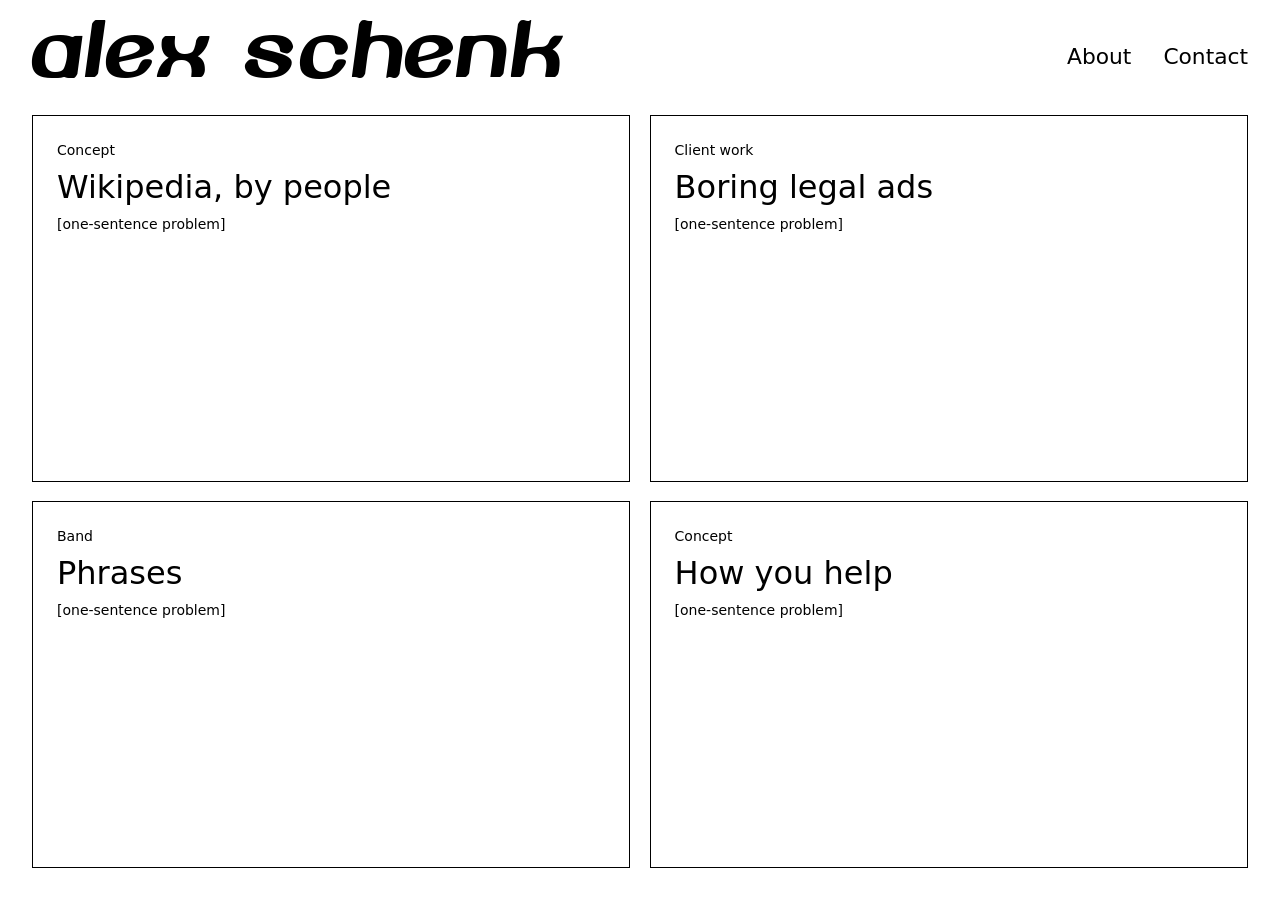
<file: index.html>
<!doctype html>
<html lang="en">
  <head>
    <meta charset="UTF-8" />
    <meta name="viewport" content="width=device-width, initial-scale=1.0" />
    <meta name="description" content="Alex Schenk: brand strategy and design portfolio." />
    <meta property="og:title" content="Alex Schenk" />
    <meta property="og:description" content="Alex Schenk: brand strategy and design portfolio." />
    <meta property="og:type" content="website" />
    <meta property="og:url" content="https://schenksalot.com" />
    <meta name="theme-color" content="#ffffff" />
    <link rel="icon" href="data:image/svg+xml,%3Csvg xmlns='http://www.w3.org/2000/svg' viewBox='0 0 64 64'%3E%3Crect width='64' height='64' fill='white'/%3E%3Ctext x='32' y='46' text-anchor='middle' font-family='Arial,sans-serif' font-size='44' font-weight='700' fill='black'%3EA%3C/text%3E%3C/svg%3E" />
    <link rel="preload" as="font" href="assets/fonts/Beroga.ttf" type="font/ttf" crossorigin />
    <link rel="stylesheet" href="css/styles.css" />
    <!-- Prevent a first-paint flash before the return-frame animation begins. -->
    <script>try{var s=sessionStorage.getItem('frameReturn');if(s){var d=JSON.parse(s);document.documentElement.classList.add('is-returning');if(d&&d.project)document.documentElement.dataset.returning=d.project;}}catch(e){}</script>
    <title>Alex Schenk</title>
  </head>
  <body class="home-page">
    <header class="site-header">
      <a id="site-name" href="index.html">
        alex schenk
      </a>
      <nav aria-label="Primary">
        <a href="about.html">About</a>
        <a href="contact.html">Contact</a>
      </nav>
    </header>
    <main class="project-viewport">
      <div class="project-grid">
        <a class="project-block" data-project="wikipedia" href="wikipedia.html">
          <div class="project-content">
            <span class="project-label">Concept</span>
            <h2>Wikipedia, by people</h2>
            <p>[one-sentence problem]</p>
          </div>
        </a>
        <a class="project-block" data-project="melone" href="melone-hatley.html">
          <div class="project-content">
            <span class="project-label">Client work</span>
            <h2>Boring legal ads</h2>
            <p>[one-sentence problem]</p>
          </div>
        </a>
        <a class="project-block" data-project="phrases" href="phrases.html">
          <div class="project-content">
            <span class="project-label">Band</span>
            <h2>Phrases</h2>
            <p>[one-sentence problem]</p>
          </div>
        </a>
        <a class="project-block" data-project="homeless" href="help-the-homeless.html">
          <div class="project-content">
            <span class="project-label">Concept</span>
            <h2>How you help</h2>
            <p>[one-sentence problem]</p>
          </div>
        </a>
      </div>
    </main>
    <script src="js/main.js" defer></script>
  </body>
</html>
</file>
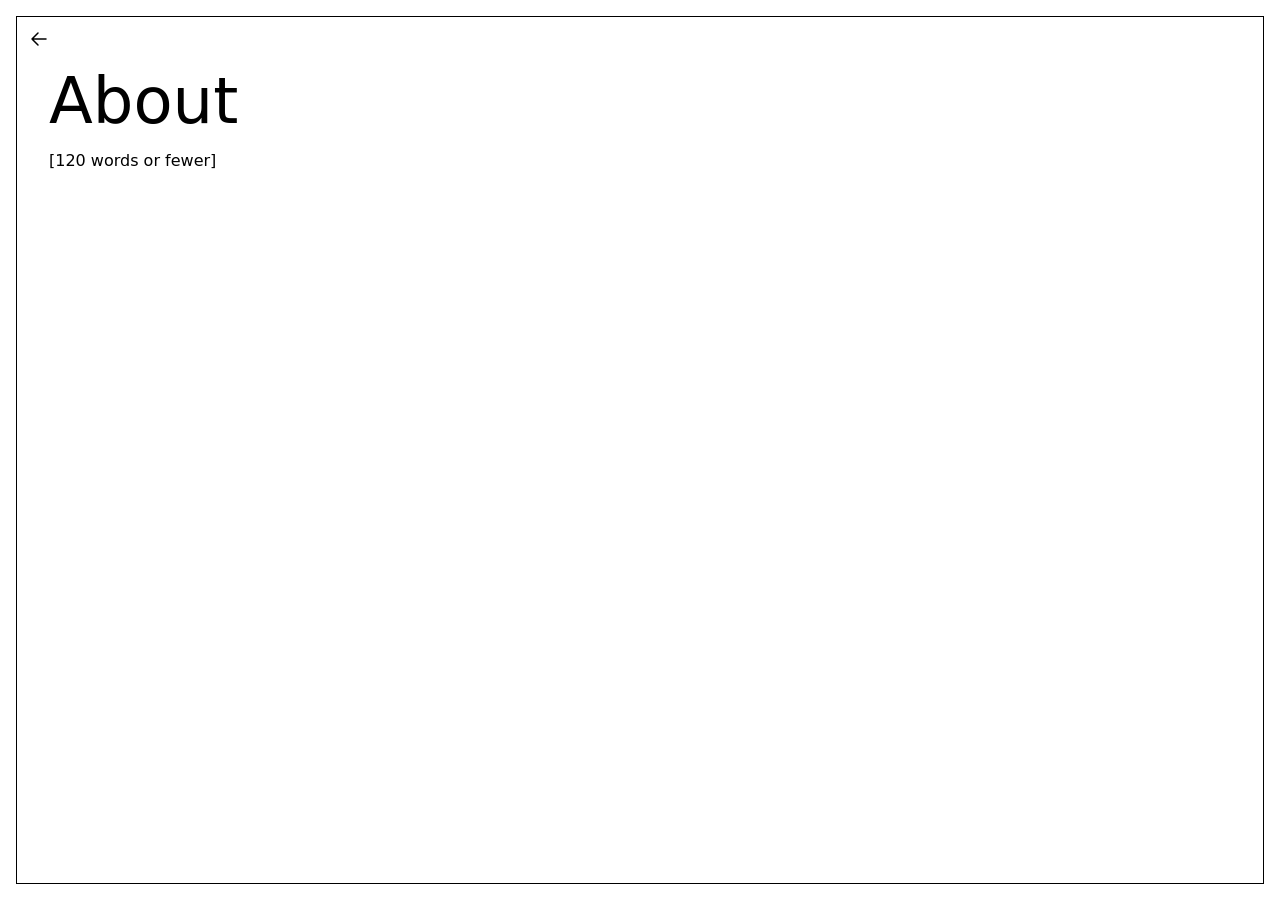
<file: about.html>
<!doctype html>
<html lang="en">
  <head>
    <meta charset="UTF-8" />
    <meta name="viewport" content="width=device-width, initial-scale=1.0" />
    <meta name="description" content="Alex Schenk: brand strategy and design portfolio." />
    <meta property="og:title" content="About | Alex Schenk" />
    <meta property="og:description" content="Alex Schenk: brand strategy and design portfolio." />
    <meta property="og:type" content="website" />
    <meta property="og:url" content="https://schenksalot.com/about.html" />
    <meta name="theme-color" content="#ffffff" />
    <link rel="icon" href="data:image/svg+xml,%3Csvg xmlns='http://www.w3.org/2000/svg' viewBox='0 0 64 64'%3E%3Crect width='64' height='64' fill='white'/%3E%3Ctext x='32' y='46' text-anchor='middle' font-family='Arial,sans-serif' font-size='44' font-weight='700' fill='black'%3EA%3C/text%3E%3C/svg%3E" />
    <link rel="stylesheet" href="css/styles.css" />
    <title>About | Alex Schenk</title>
  </head>
  <body>
    <main class="project-frame" data-project="neutral">
      <div class="frame-header">
        <a class="frame-back" href="index.html" aria-label="Back to home"><svg viewBox="0 0 24 24" fill="none" stroke="currentColor" stroke-width="1.5" stroke-linecap="round" stroke-linejoin="round" aria-hidden="true"><path d="M19 12H5M11 18l-6-6 6-6" /></svg></a>
      </div>
      <div class="frame-body">
        <h1>About</h1>
        <p>[120 words or fewer]</p>
      </div>
    </main>
    <script src="js/main.js" defer></script>
  </body>
</html>
</file>
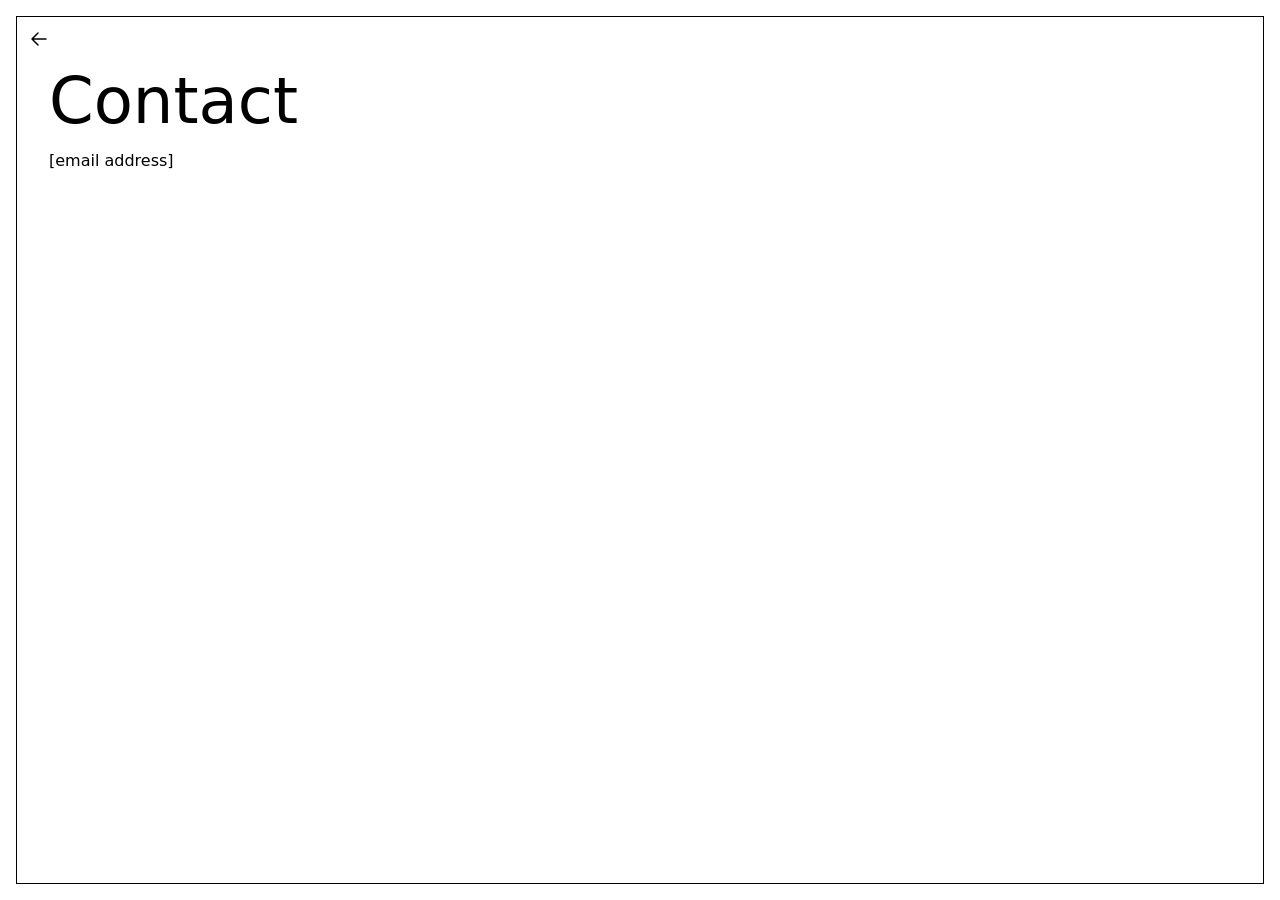
<file: contact.html>
<!doctype html>
<html lang="en">
  <head>
    <meta charset="UTF-8" />
    <meta name="viewport" content="width=device-width, initial-scale=1.0" />
    <meta name="description" content="Alex Schenk: brand strategy and design portfolio." />
    <meta property="og:title" content="Contact | Alex Schenk" />
    <meta property="og:description" content="Alex Schenk: brand strategy and design portfolio." />
    <meta property="og:type" content="website" />
    <meta property="og:url" content="https://schenksalot.com/contact.html" />
    <meta name="theme-color" content="#ffffff" />
    <link rel="icon" href="data:image/svg+xml,%3Csvg xmlns='http://www.w3.org/2000/svg' viewBox='0 0 64 64'%3E%3Crect width='64' height='64' fill='white'/%3E%3Ctext x='32' y='46' text-anchor='middle' font-family='Arial,sans-serif' font-size='44' font-weight='700' fill='black'%3EA%3C/text%3E%3C/svg%3E" />
    <link rel="stylesheet" href="css/styles.css" />
    <title>Contact | Alex Schenk</title>
  </head>
  <body>
    <main class="project-frame" data-project="neutral">
      <div class="frame-header">
        <a class="frame-back" href="index.html" aria-label="Back to home"><svg viewBox="0 0 24 24" fill="none" stroke="currentColor" stroke-width="1.5" stroke-linecap="round" stroke-linejoin="round" aria-hidden="true"><path d="M19 12H5M11 18l-6-6 6-6" /></svg></a>
      </div>
      <div class="frame-body">
        <h1>Contact</h1>
        <p>[email address]</p>
      </div>
    </main>
    <script src="js/main.js" defer></script>
  </body>
</html>
</file>
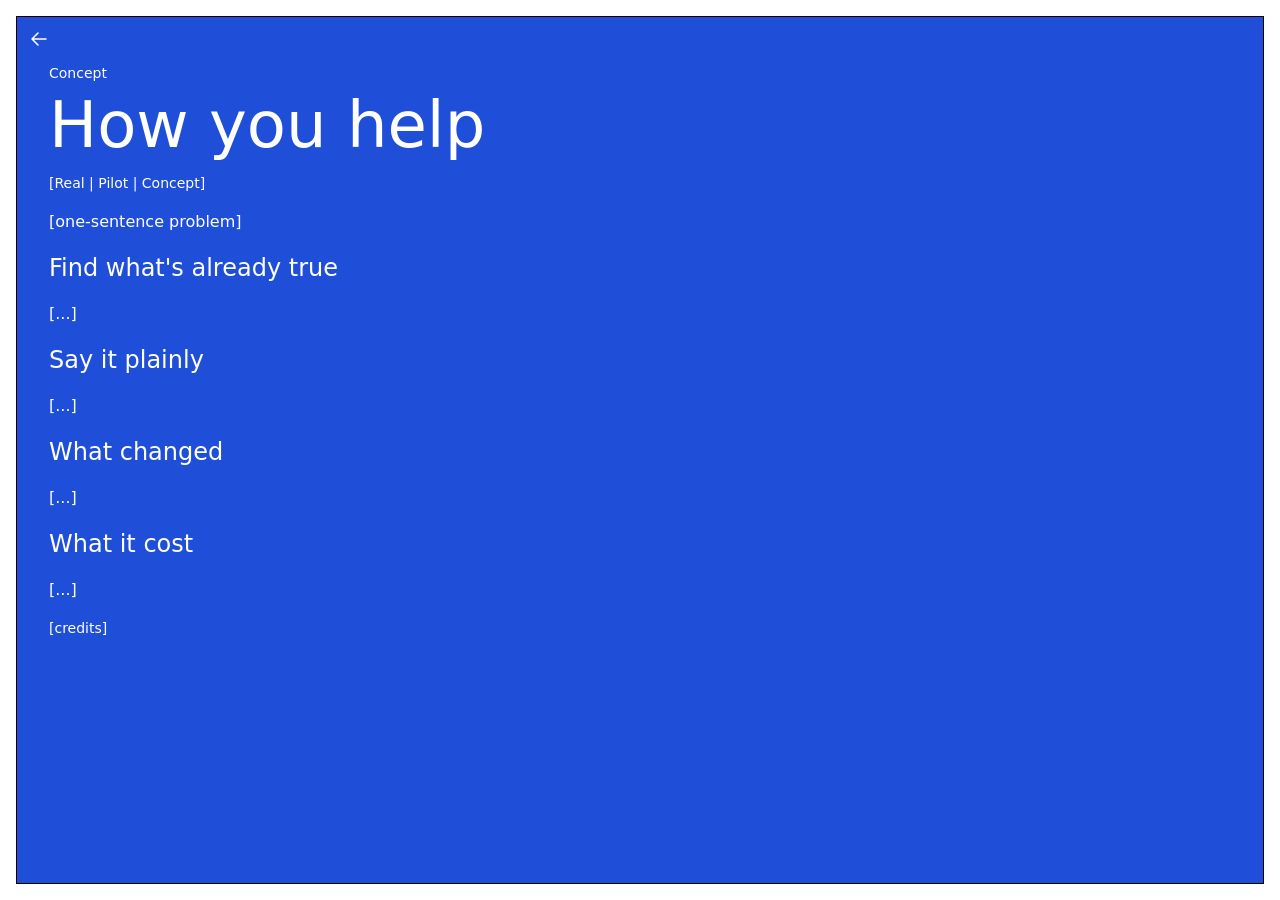
<file: help-the-homeless.html>
<!doctype html>
<html lang="en">
  <head>
    <meta charset="UTF-8" />
    <meta name="viewport" content="width=device-width, initial-scale=1.0" />
    <meta name="description" content="Alex Schenk: brand strategy and design portfolio." />
    <meta property="og:title" content="How you help | Alex Schenk" />
    <meta property="og:description" content="Alex Schenk: brand strategy and design portfolio." />
    <meta property="og:type" content="website" />
    <meta property="og:url" content="https://schenksalot.com/help-the-homeless.html" />
    <meta name="theme-color" content="#ffffff" />
    <link rel="icon" href="data:image/svg+xml,%3Csvg xmlns='http://www.w3.org/2000/svg' viewBox='0 0 64 64'%3E%3Crect width='64' height='64' fill='white'/%3E%3Ctext x='32' y='46' text-anchor='middle' font-family='Arial,sans-serif' font-size='44' font-weight='700' fill='black'%3EA%3C/text%3E%3C/svg%3E" />
    <link rel="stylesheet" href="css/styles.css" />
    <title>How you help | Alex Schenk</title>
  </head>
  <body>
    <main class="project-frame" data-project="homeless">
      <div class="frame-header">
        <a class="frame-back" href="index.html" aria-label="Back to home"><svg viewBox="0 0 24 24" fill="none" stroke="currentColor" stroke-width="1.5" stroke-linecap="round" stroke-linejoin="round" aria-hidden="true"><path d="M19 12H5M11 18l-6-6 6-6" /></svg></a>
      </div>
      <div class="frame-body">
        <span class="project-label">Concept</span>
        <h1>How you help</h1>
        <p class="project-status">[Real | Pilot | Concept]</p>
        <p>[one-sentence problem]</p>
        <section>
          <h2>Find what's already true</h2>
          <p>[...]</p>
        </section>
        <section>
          <h2>Say it plainly</h2>
          <p>[...]</p>
        </section>
        <section>
          <h2>What changed</h2>
          <p>[...]</p>
        </section>
        <section>
          <h2>What it cost</h2>
          <p>[...]</p>
        </section>
        <p class="project-credits">[credits]</p>
      </div>
    </main>
    <script src="js/main.js" defer></script>
  </body>
</html>
</file>
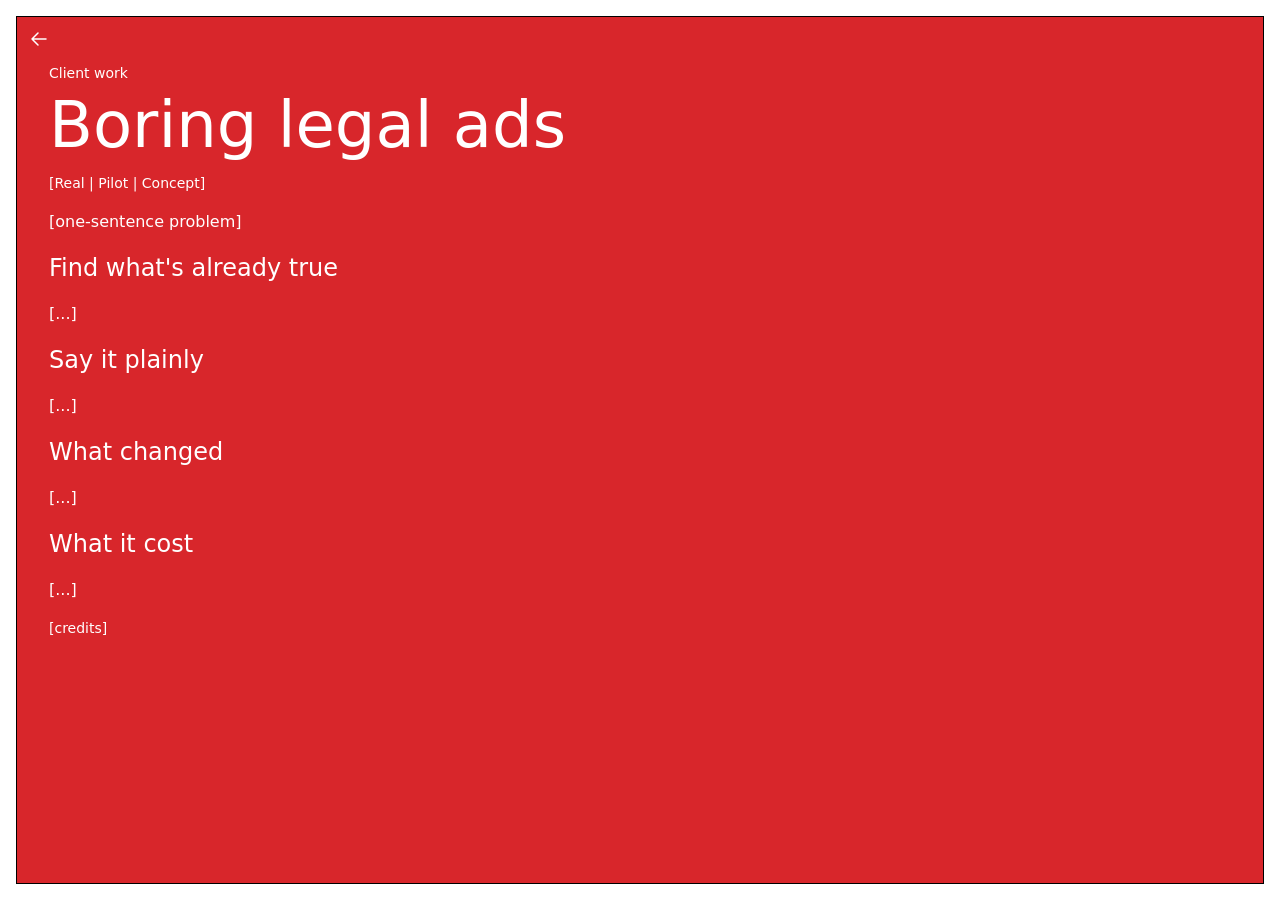
<file: melone-hatley.html>
<!doctype html>
<html lang="en">
  <head>
    <meta charset="UTF-8" />
    <meta name="viewport" content="width=device-width, initial-scale=1.0" />
    <meta name="description" content="Alex Schenk: brand strategy and design portfolio." />
    <meta property="og:title" content="Boring legal ads | Alex Schenk" />
    <meta property="og:description" content="Alex Schenk: brand strategy and design portfolio." />
    <meta property="og:type" content="website" />
    <meta property="og:url" content="https://schenksalot.com/melone-hatley.html" />
    <meta name="theme-color" content="#ffffff" />
    <link rel="icon" href="data:image/svg+xml,%3Csvg xmlns='http://www.w3.org/2000/svg' viewBox='0 0 64 64'%3E%3Crect width='64' height='64' fill='white'/%3E%3Ctext x='32' y='46' text-anchor='middle' font-family='Arial,sans-serif' font-size='44' font-weight='700' fill='black'%3EA%3C/text%3E%3C/svg%3E" />
    <link rel="stylesheet" href="css/styles.css" />
    <title>Boring legal ads | Alex Schenk</title>
  </head>
  <body>
    <main class="project-frame" data-project="melone">
      <div class="frame-header">
        <a class="frame-back" href="index.html" aria-label="Back to home"><svg viewBox="0 0 24 24" fill="none" stroke="currentColor" stroke-width="1.5" stroke-linecap="round" stroke-linejoin="round" aria-hidden="true"><path d="M19 12H5M11 18l-6-6 6-6" /></svg></a>
      </div>
      <div class="frame-body">
        <span class="project-label">Client work</span>
        <h1>Boring legal ads</h1>
        <p class="project-status">[Real | Pilot | Concept]</p>
        <p>[one-sentence problem]</p>
        <section>
          <h2>Find what's already true</h2>
          <p>[...]</p>
        </section>
        <section>
          <h2>Say it plainly</h2>
          <p>[...]</p>
        </section>
        <section>
          <h2>What changed</h2>
          <p>[...]</p>
        </section>
        <section>
          <h2>What it cost</h2>
          <p>[...]</p>
        </section>
        <p class="project-credits">[credits]</p>
      </div>
    </main>
    <script src="js/main.js" defer></script>
  </body>
</html>
</file>
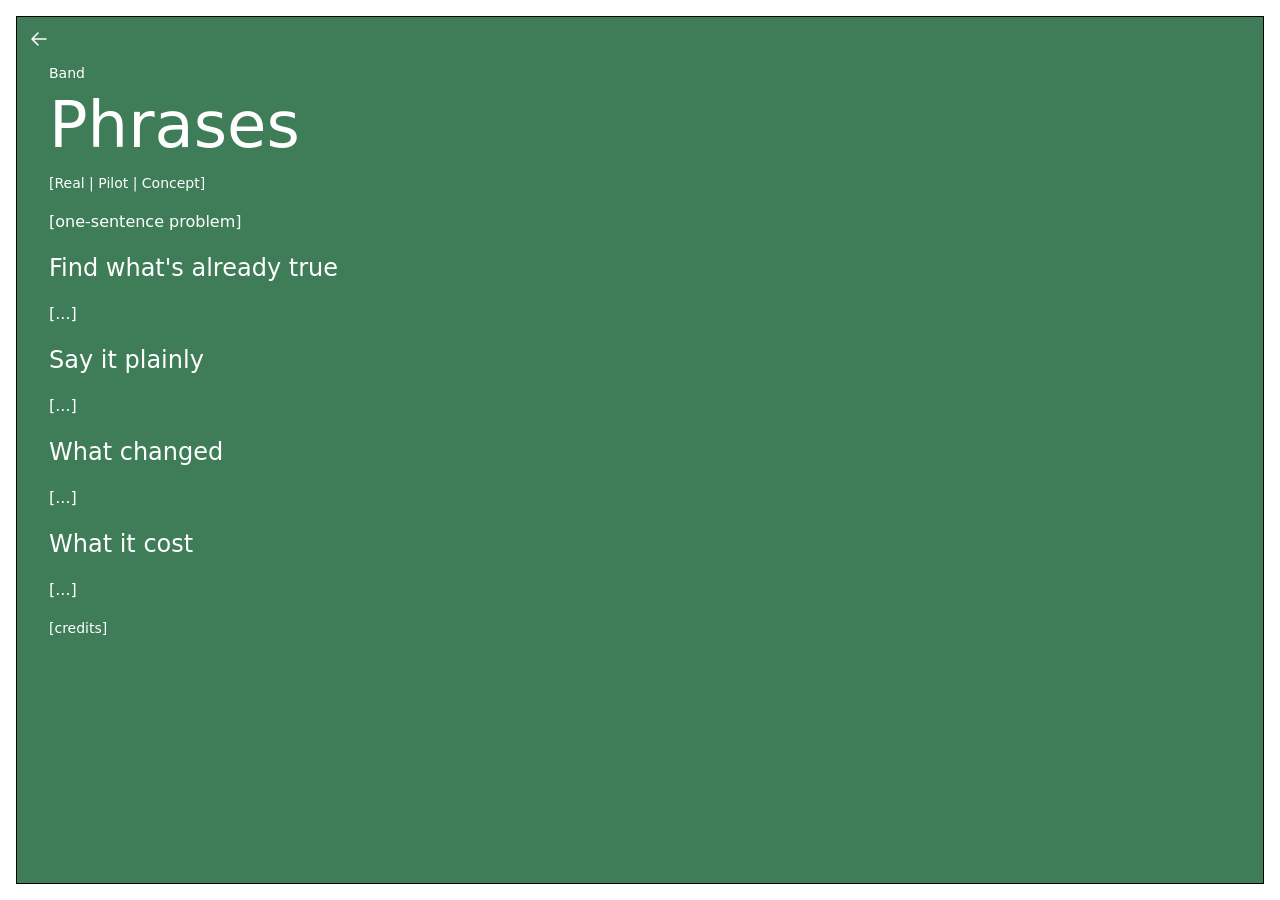
<file: phrases.html>
<!doctype html>
<html lang="en">
  <head>
    <meta charset="UTF-8" />
    <meta name="viewport" content="width=device-width, initial-scale=1.0" />
    <meta name="description" content="Alex Schenk: brand strategy and design portfolio." />
    <meta property="og:title" content="Phrases | Alex Schenk" />
    <meta property="og:description" content="Alex Schenk: brand strategy and design portfolio." />
    <meta property="og:type" content="website" />
    <meta property="og:url" content="https://schenksalot.com/phrases.html" />
    <meta name="theme-color" content="#ffffff" />
    <link rel="icon" href="data:image/svg+xml,%3Csvg xmlns='http://www.w3.org/2000/svg' viewBox='0 0 64 64'%3E%3Crect width='64' height='64' fill='white'/%3E%3Ctext x='32' y='46' text-anchor='middle' font-family='Arial,sans-serif' font-size='44' font-weight='700' fill='black'%3EA%3C/text%3E%3C/svg%3E" />
    <link rel="stylesheet" href="css/styles.css" />
    <title>Phrases | Alex Schenk</title>
  </head>
  <body>
    <main class="project-frame" data-project="phrases">
      <div class="frame-header">
        <a class="frame-back" href="index.html" aria-label="Back to home"><svg viewBox="0 0 24 24" fill="none" stroke="currentColor" stroke-width="1.5" stroke-linecap="round" stroke-linejoin="round" aria-hidden="true"><path d="M19 12H5M11 18l-6-6 6-6" /></svg></a>
      </div>
      <div class="frame-body">
        <span class="project-label">Band</span>
        <h1>Phrases</h1>
        <p class="project-status">[Real | Pilot | Concept]</p>
        <p>[one-sentence problem]</p>
        <section>
          <h2>Find what's already true</h2>
          <p>[...]</p>
        </section>
        <section>
          <h2>Say it plainly</h2>
          <p>[...]</p>
        </section>
        <section>
          <h2>What changed</h2>
          <p>[...]</p>
        </section>
        <section>
          <h2>What it cost</h2>
          <p>[...]</p>
        </section>
        <p class="project-credits">[credits]</p>
      </div>
    </main>
    <script src="js/main.js" defer></script>
  </body>
</html>
</file>
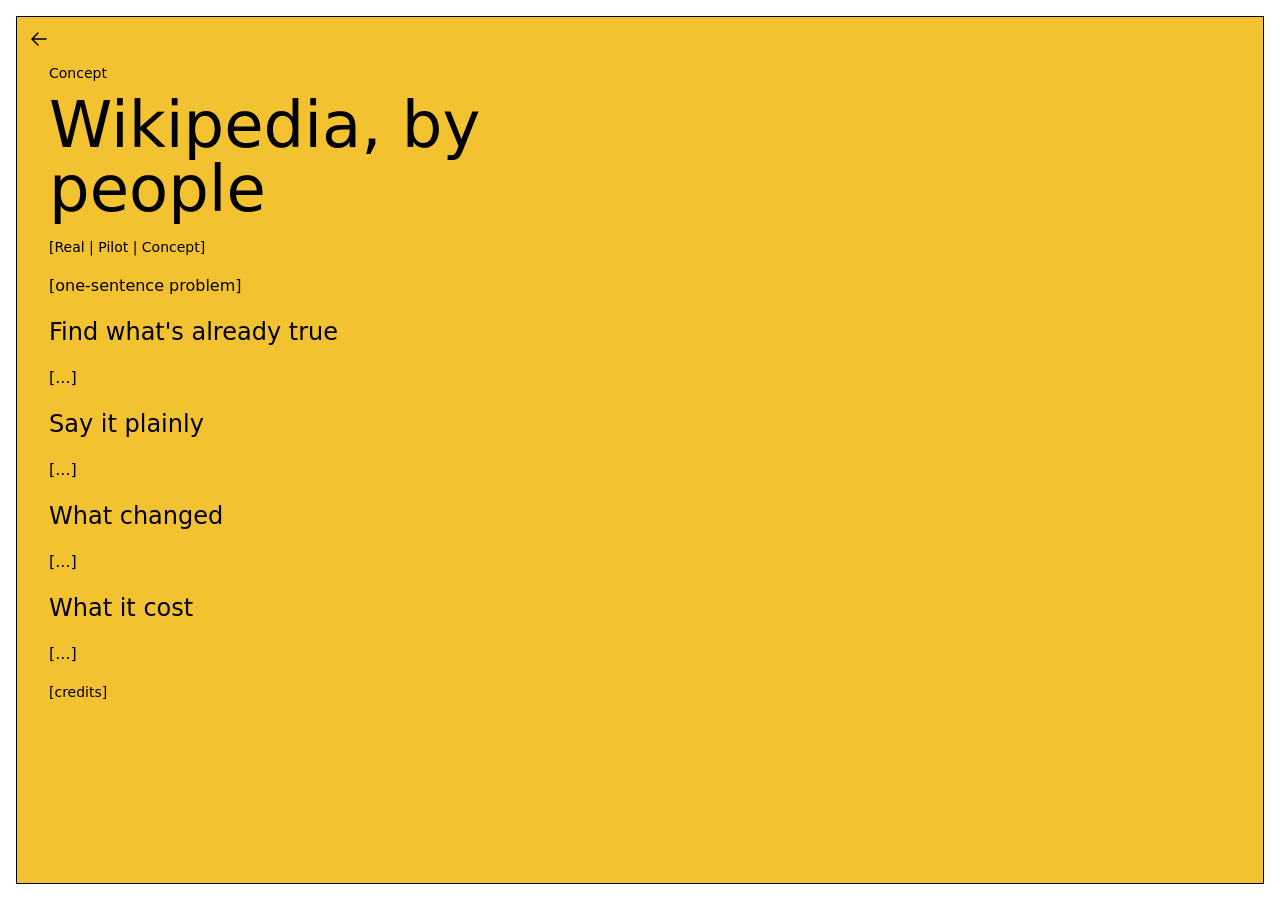
<file: wikipedia.html>
<!doctype html>
<html lang="en">
  <head>
    <meta charset="UTF-8" />
    <meta name="viewport" content="width=device-width, initial-scale=1.0" />
    <meta name="description" content="Alex Schenk: brand strategy and design portfolio." />
    <meta property="og:title" content="Wikipedia, by people | Alex Schenk" />
    <meta property="og:description" content="Alex Schenk: brand strategy and design portfolio." />
    <meta property="og:type" content="website" />
    <meta property="og:url" content="https://schenksalot.com/wikipedia.html" />
    <meta name="theme-color" content="#ffffff" />
    <link rel="icon" href="data:image/svg+xml,%3Csvg xmlns='http://www.w3.org/2000/svg' viewBox='0 0 64 64'%3E%3Crect width='64' height='64' fill='white'/%3E%3Ctext x='32' y='46' text-anchor='middle' font-family='Arial,sans-serif' font-size='44' font-weight='700' fill='black'%3EA%3C/text%3E%3C/svg%3E" />
    <link rel="stylesheet" href="css/styles.css" />
    <title>Wikipedia, by people | Alex Schenk</title>
  </head>
  <body>
    <main class="project-frame" data-project="wikipedia">
      <div class="frame-header">
        <a class="frame-back" href="index.html" aria-label="Back to home"><svg viewBox="0 0 24 24" fill="none" stroke="currentColor" stroke-width="1.5" stroke-linecap="round" stroke-linejoin="round" aria-hidden="true"><path d="M19 12H5M11 18l-6-6 6-6" /></svg></a>
      </div>
      <div class="frame-body">
        <span class="project-label">Concept</span>
        <h1>Wikipedia, by people</h1>
        <p class="project-status">[Real | Pilot | Concept]</p>
        <p>[one-sentence problem]</p>
        <section>
          <h2>Find what's already true</h2>
          <p>[...]</p>
        </section>
        <section>
          <h2>Say it plainly</h2>
          <p>[...]</p>
        </section>
        <section>
          <h2>What changed</h2>
          <p>[...]</p>
        </section>
        <section>
          <h2>What it cost</h2>
          <p>[...]</p>
        </section>
        <p class="project-credits">[credits]</p>
      </div>
    </main>
    <script src="js/main.js" defer></script>
  </body>
</html>
</file>
<file: css/styles.css>
/* tokens */
:root {
  /* BHH Bogle will replace this placeholder stack once it is self-hosted. */
  --bg: #ffffff;
  --ink: #000000;
  --font: system-ui, -apple-system, "Segoe UI", Roboto, sans-serif;
  --page-pad: clamp(1rem, 2.5vw, 2.5rem);
  --frame-pad: calc(var(--page-pad) / 2);
  --header-pad: clamp(1rem, 2vw, 2rem);
  --card-pad: clamp(1.25rem, 2vw, 1.5rem);
  --grid-gap: clamp(0.75rem, 1.5vw, 1.25rem);
  --space-2: 0.5rem;
  --space-4: 1rem;
  --space-6: 1.5rem;
  --header-row-gap: var(--space-2);
  --nav-gap: clamp(1rem, 2.5vw, 2rem);
  --header-bottom: 0px;
  --content-width: 40rem;
  --block-min-height: 16rem;
  --icon-size: 24px;
  --font-small: 0.875rem;
  --frame-heading: 1.5rem;
  --frame-fade: 300ms;
  --reveal-fade: 150ms;
  --hover-color: 150ms;
  --arrow-shift: 4px;
  --outline-width: 2px;
  --outline-offset: 3px;
  --line-width: 1px;
  --tap-size: 44px;
  --name-font: "Beroga Site", serif;
  --name-size: clamp(2.25rem, 5vw, 5rem);
  --layer-header: 10;
  --layer-transition: 100;

  /* PLACEHOLDERS: replace with each project's real color. */
  --c-wikipedia: #f2c230;
  --on-wikipedia: #000000;
  --c-melone: #d8262b;
  --on-melone: #ffffff;
  --c-phrases: #3f7d58;
  --on-phrases: #ffffff;
  --c-homeless: #1f4fd8;
  --on-homeless: #ffffff;
}
[data-project="wikipedia"] { --c: var(--c-wikipedia); --on: var(--on-wikipedia); }
[data-project="melone"] { --c: var(--c-melone); --on: var(--on-melone); }
[data-project="phrases"] { --c: var(--c-phrases); --on: var(--on-phrases); }
[data-project="homeless"] { --c: var(--c-homeless); --on: var(--on-homeless); }
[data-project="neutral"] { --c: var(--bg); --on: var(--ink); }

@font-face {
  font-family: "Beroga Site";
  src: url("../assets/fonts/Beroga.ttf") format("truetype");
  font-style: normal;
  font-weight: 400;
  font-display: swap;
}

/* base */
*,
*::before,
*::after {
  box-sizing: border-box;
}

body,
h1,
h2,
p {
  margin: 0;
}

html {
  -webkit-text-size-adjust: 100%;
  overscroll-behavior: none;
}

img,
svg {
  display: block;
  max-width: 100%;
}

body {
  min-height: 100vh;
  min-height: 100svh;
  overflow-x: hidden;
  background: var(--bg);
  color: var(--ink);
  font-family: var(--font);
  line-height: 1.5;
}

:focus-visible {
  outline: var(--outline-width) solid currentColor;
  outline-offset: var(--outline-offset);
}

/* layout */
.home-page {
  overflow: hidden;
}

.project-viewport {
  position: fixed;
  top: var(--header-bottom);
  right: 0;
  bottom: var(--page-pad);
  left: 0;
  overflow-y: auto;
  overscroll-behavior: contain;
  padding-inline: var(--page-pad);
  scrollbar-width: none;
}

.project-viewport::-webkit-scrollbar {
  display: none;
}

/* header and name */
.site-header {
  position: fixed;
  top: 0;
  right: 0;
  left: 0;
  z-index: var(--layer-header);
  display: flex;
  align-items: center;
  gap: var(--header-row-gap);
  padding: var(--header-pad) var(--page-pad);
  background: var(--bg);
}

#site-name {
  display: block;
  flex: 0 0 auto;
  color: inherit;
  font-family: var(--name-font);
  font-size: var(--name-size);
  font-synthesis: none;
  font-weight: 400;
  line-height: 1;
  text-decoration: none;
  white-space: nowrap;
}

.site-header nav {
  display: flex;
  align-items: center;
  gap: var(--nav-gap);
  margin-left: auto;
}

.site-header nav a {
  color: inherit;
  font-size: clamp(1rem, 1.7vw, 1.375rem);
  font-weight: 300;
  text-decoration: none;
}

.site-header nav a:hover,
.site-header nav a:focus-visible {
  text-decoration: underline;
  text-underline-offset: 0.2em;
}

/* project grid and blocks */
.project-grid {
  display: grid;
  grid-template-columns: repeat(2, minmax(0, 1fr));
  grid-template-rows: repeat(2, minmax(0, 1fr));
  gap: var(--grid-gap);
  min-height: 100%;
}

.project-grid[aria-busy="true"] {
  pointer-events: none;
}

.project-block {
  position: relative;
  isolation: isolate;
  display: block;
  min-height: 0;
  overflow: hidden;
  padding: var(--card-pad);
  border: var(--line-width) solid var(--ink);
  color: var(--ink);
  text-decoration: none;
  -webkit-tap-highlight-color: transparent;
  transition: color var(--hover-color) ease-out;
}

.project-content {
  display: flex;
  flex-direction: column;
  align-items: flex-start;
  gap: var(--space-2);
}

.project-label,
.project-block p,
.project-status,
.project-credits {
  font-size: var(--font-small);
}

.project-block h2 {
  font-size: clamp(1.5rem, 2.5vw, 2rem);
  font-weight: 400;
  line-height: 1.15;
}

.project-block > * {
  transition: opacity var(--reveal-fade) ease-out;
}

.project-block.is-landing > * {
  opacity: 0;
}

@media (hover: hover) and (prefers-reduced-motion: no-preference) {
  .project-block::before {
    position: absolute;
    z-index: -1;
    inset: 0;
    background: var(--c);
    content: "";
    opacity: 0;
  }

  .project-block:hover::before,
  .project-block:focus-visible::before {
    opacity: 1;
  }

  .project-block:hover,
  .project-block:focus-visible {
    color: var(--on);
  }
}

/* project frame */
.project-frame {
  position: fixed;
  inset: var(--frame-pad);
  overflow-y: auto;
  scrollbar-width: none;
  border: var(--line-width) solid var(--ink);
  border-radius: 0;
  background: var(--frame-bg, var(--c)); /* Switch --frame-bg to white here later if desired. */
  color: var(--on);
  --frame-bg: var(--c);
}

.project-frame::-webkit-scrollbar {
  display: none;
}

.frame-header {
  position: sticky;
  top: 0;
  left: 0;
  z-index: var(--layer-header);
  width: var(--tap-size);
  background: var(--frame-bg, var(--c));
}

.frame-back {
  display: grid;
  width: var(--tap-size);
  height: var(--tap-size);
  place-items: center;
  color: inherit;
}

.frame-back svg {
  width: var(--icon-size);
  height: var(--icon-size);
  transition: transform var(--hover-color) ease-out;
}

.frame-back:hover svg,
.frame-back:focus-visible svg {
  transform: translateX(calc(var(--arrow-shift) * -1));
}

.frame-body {
  width: min(100%, var(--content-width));
  padding: 0 var(--page-pad) var(--page-pad);
  animation: frame-body-in var(--frame-fade) ease-out both;
}

.frame-body h1 {
  margin-top: var(--space-2);
  font-size: clamp(2rem, 5vw, 5rem);
  font-weight: 400;
  line-height: 1;
}

.frame-body p,
.frame-body section {
  margin-top: var(--space-4);
}

.frame-body h2 {
  font-size: var(--frame-heading);
  font-weight: 400;
}

/* transition */
.frame-overlay {
  position: fixed;
  z-index: var(--layer-transition);
  inset: var(--frame-pad);
  margin: 0;
  border: var(--line-width) solid var(--ink);
  background: var(--overlay-c, var(--bg));
  pointer-events: none;
  transform-origin: 0 0;
  contain: layout paint style;
}

/* states */
html.is-returning body::after {
  position: fixed;
  z-index: var(--layer-transition);
  inset: var(--frame-pad);
  border: var(--line-width) solid var(--ink);
  background: var(--return-c, var(--bg));
  content: "";
}

html[data-returning="wikipedia"] { --return-c: var(--c-wikipedia); }
html[data-returning="melone"] { --return-c: var(--c-melone); }
html[data-returning="phrases"] { --return-c: var(--c-phrases); }
html[data-returning="homeless"] { --return-c: var(--c-homeless); }

/* reduced motion */
@media (prefers-reduced-motion: reduce) {
  *,
  *::before,
  *::after {
    animation-duration: 0.01ms !important;
    animation-iteration-count: 1 !important;
    scroll-behavior: auto !important;
    transition-duration: 0.01ms !important;
  }
}

/* media queries */
@media (max-width: 700px) {
  :root {
    --name-size: clamp(2.25rem, 11vw, 3.5rem);
    --header-row-gap: var(--space-2);
    --nav-gap: 1.25rem;
    --block-min-height: 13.6rem;
  }

  .site-header {
    flex-wrap: wrap;
    row-gap: var(--header-row-gap);
  }

  .site-header nav {
    gap: var(--nav-gap);
    margin-left: 0;
  }

  .site-header nav a {
    font-size: 1rem;
  }

  .project-grid {
    grid-template-columns: minmax(0, 1fr);
    grid-template-rows: none;
  }

  .project-block {
    min-height: var(--block-min-height);
  }
}
</file>
